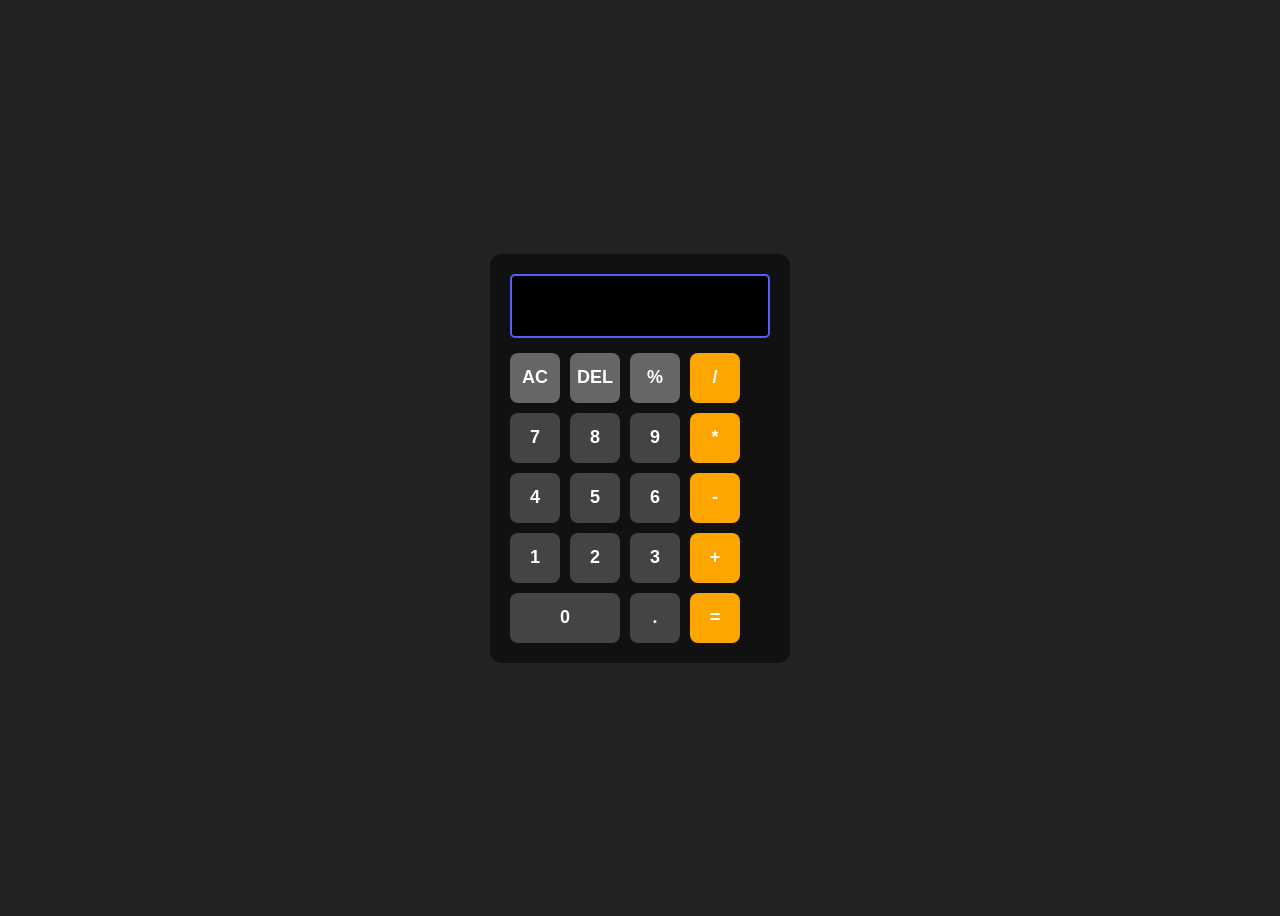
<file: Calculator/Index.html>
<!DOCTYPE html>
<html lang="en">
<head>

    <title>Flex Calculator</title>
    <link rel="stylesheet" href="Style.css">
</head>
<body>

    <div class="container">

        <div class="display"></div>

        <div class="buttons">

            <div class="box gray">AC</div>
            <div class="box gray">DEL</div>
            <div class="box gray">%</div>
            <div class="box orange">/</div>

            <div class="box">7</div>
            <div class="box">8</div>
            <div class="box">9</div>
            <div class="box orange">*</div>

            <div class="box">4</div>
            <div class="box">5</div>
            <div class="box">6</div>
            <div class="box orange">-</div>

            <div class="box">1</div>
            <div class="box">2</div>
            <div class="box">3</div>
            <div class="box orange">+</div>

            <div class="box zero">0</div>
            <div class="box">.</div>
            <div class="box orange">=</div>

        </div>

    </div>

</body>
</html>
</file>
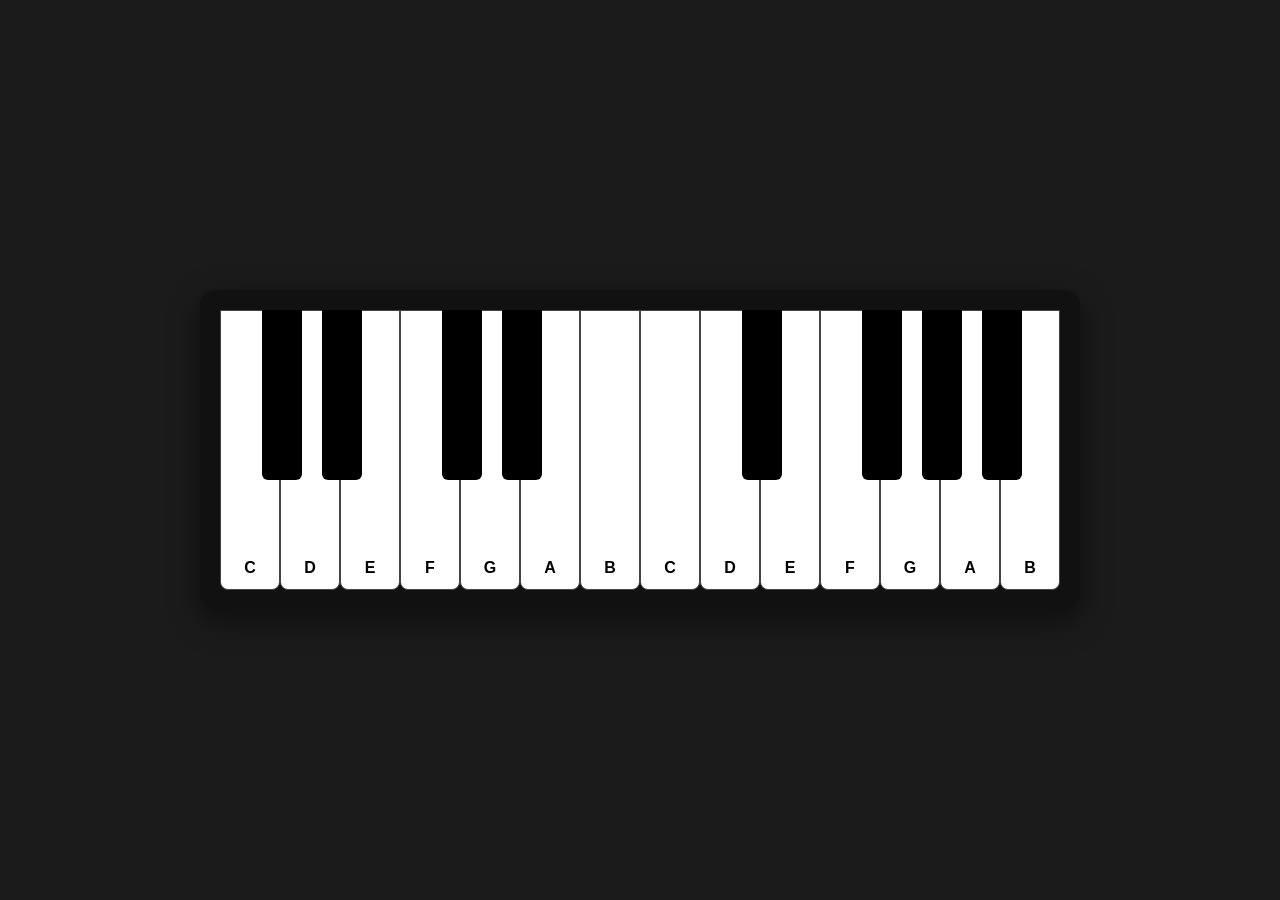
<file: DOM/piano/index.html>
<!DOCTYPE html>
<html lang="en">
<head>
    <meta charset="UTF-8">
    <meta name="viewport" content="width=device-width, initial-scale=1.0">
    <title>Piano UI</title>
    <link rel="stylesheet" href="style.css">
</head>
<body>

<div class="piano">

    <!-- White Keys -->
    <div class="white-key"data-sound="sounds/A0.mp3">C</div>
    <div class="white-key"data-sound="sounds/A1.mp3">D</div>
    <div class="white-key"data-sound="sounds/A2.mp3">E</div>
    <div class="white-key"data-sound="sounds/A3.mp3">F</div>
    <div class="white-key"data-sound="sounds/A4.mp3">G</div>
    <div class="white-key"data-sound="sounds/A5.mp3">A</div>
    <div class="white-key">B</div>

    <div class="white-key">C</div>
    <div class="white-key">D</div>
    <div class="white-key">E</div>
    <div class="white-key">F</div>
    <div class="white-key">G</div>
    <div class="white-key">A</div>
    <div class="white-key">B</div>

    <!-- Black Keys -->
    <div class="black-key k1"></div>
    <div class="black-key k2"></div>

    <div class="black-key k3"></div>
    <div class="black-key k4"></div>
    <div class="black-key k7"></div>

    <div class="black-key k8"></div>
    <div class="black-key k9"></div>
    <div class="black-key k10"></div>

</div>
<script src="script.js"></script>
</body>
</html>
</file>
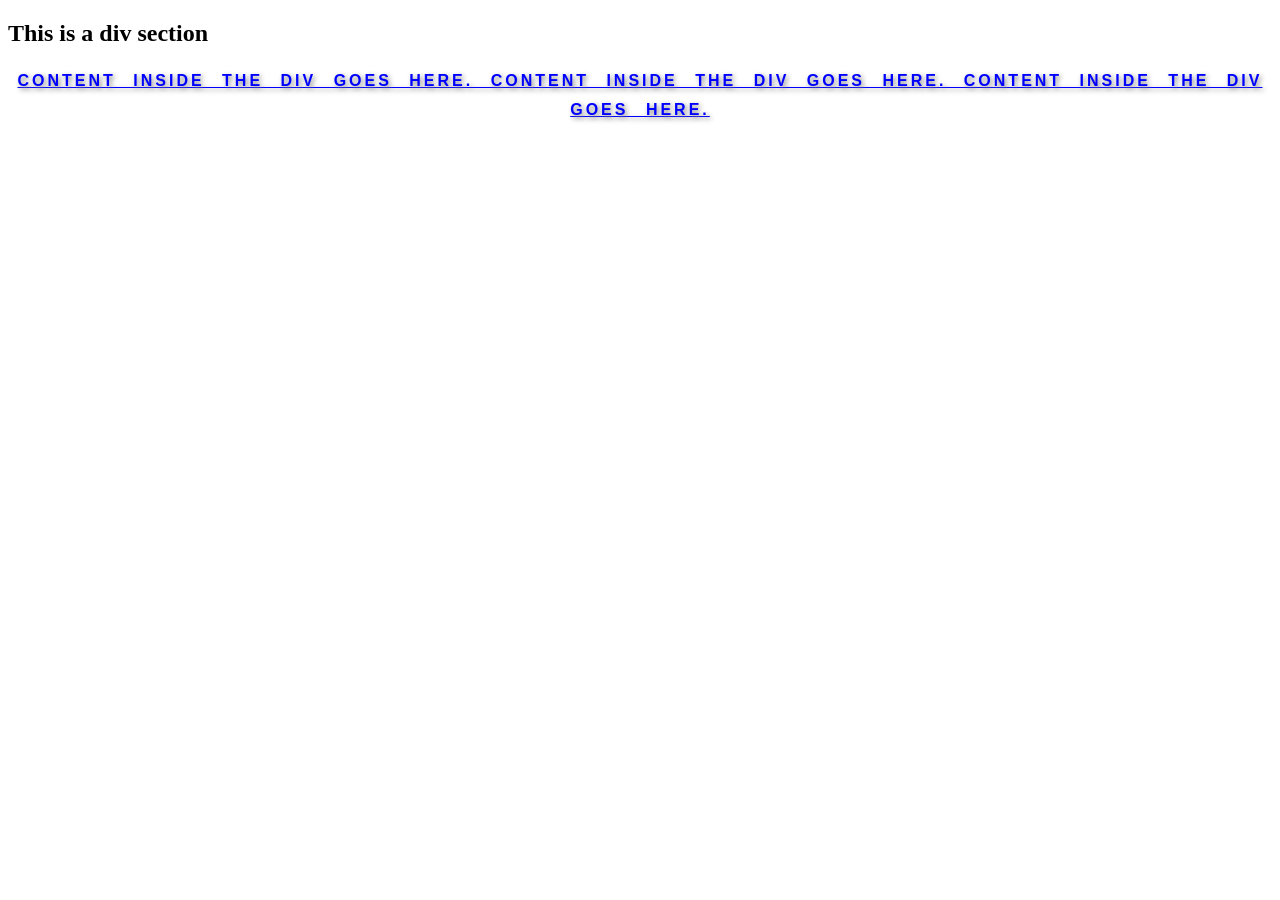
<file: CSS/Index1.html>
<!DOCTYPE html>
<html>
<head>
  <title>Div Example</title>
  <link rel="stylesheet" type="text/css" href="Style.css">
</head>
<body>
  <div>
    <h2>This is a div section</h2>
    <p id="para" >Content inside the div goes here. Content inside the div goes here. Content inside the div goes here.</p>
    
  </div>
</body>
</html>
</file>
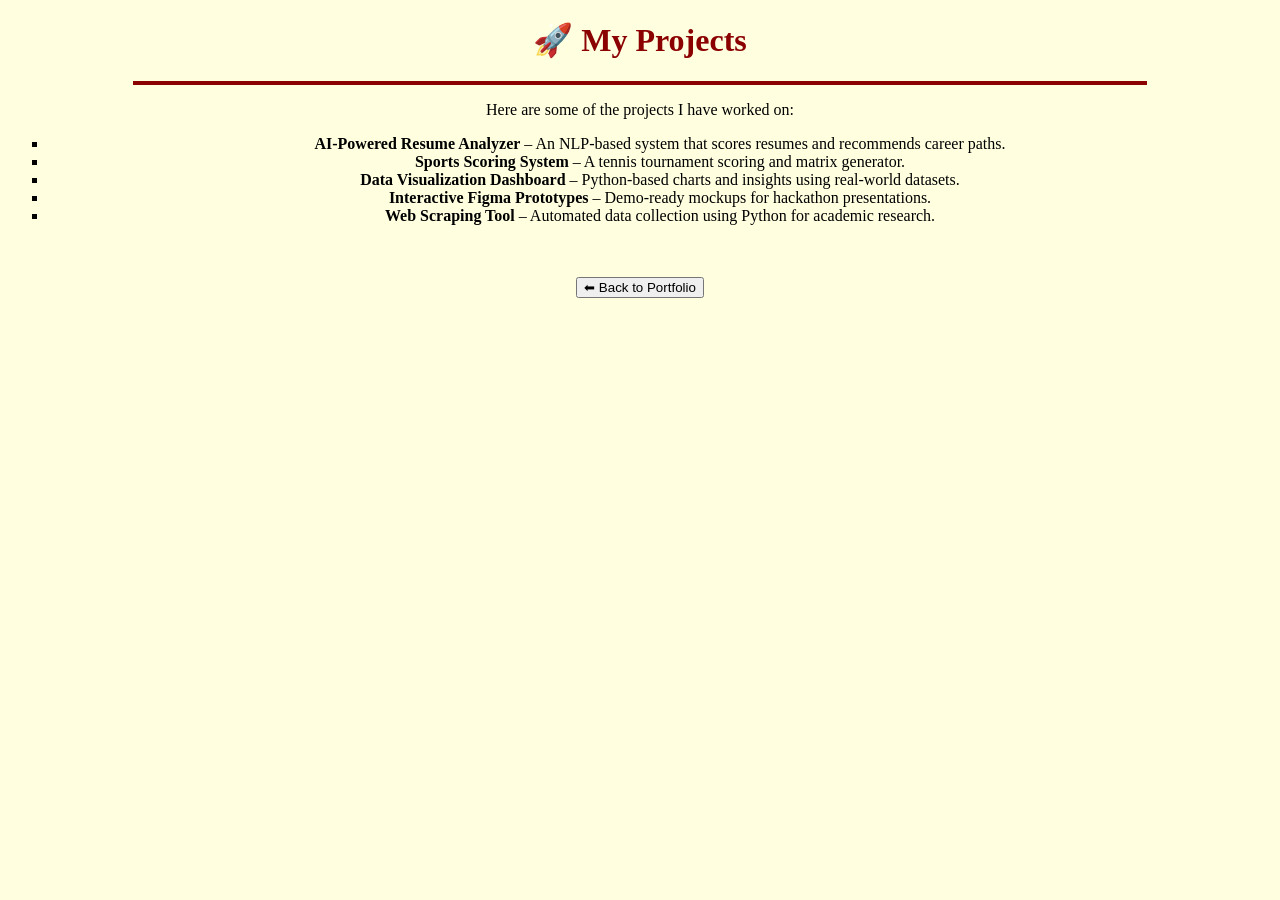
<file: Portfolio/projects.html>
<!DOCTYPE html>
<html lang="en">
<head>
  <meta charset="UTF-8">
  <title>My Projects</title>
</head>
<body bgcolor="lightyellow" text="black">

  <center>
    <h1><font color="darkred">🚀 My Projects</font></h1>
    <hr size="4" color="darkred" width="80%">

    <p>Here are some of the projects I have worked on:</p>

    <ul type="square">
      <li><b>AI-Powered Resume Analyzer</b> – An NLP-based system that scores resumes and recommends career paths.</li>
      <li><b>Sports Scoring System</b> – A tennis tournament scoring and matrix generator.</li>
      <li><b>Data Visualization Dashboard</b> – Python-based charts and insights using real-world datasets.</li>
      <li><b>Interactive Figma Prototypes</b> – Demo-ready mockups for hackathon presentations.</li>
      <li><b>Web Scraping Tool</b> – Automated data collection using Python for academic research.</li>
    </ul>

    <br><br>
    <!-- Back Button -->
    <a href="index.html">
      <button>⬅ Back to Portfolio</button>
    </a>
  </center>

</body>
</html>
</file>
<file: Calculator/Style.css>
body{
    display: flex;
    justify-content: center;
    align-items: center;
    height: 100vh;
    background: #222;
    font-family: Arial, sans-serif;
}

.container{
    background: #111;
    padding: 20px;
    border-radius: 12px;
    width: 260px;
}

.display{
    height: 60px;
    background: #000;
    border: 2px solid #5b5bff;
    border-radius: 5px;
    margin-bottom: 15px;
}

.buttons{
    display: flex;
    flex-wrap: wrap;
    gap: 10px;
}

.box{
    width: 50px;
    height: 50px;
    background: #444;
    color: white;

    display: flex;
    justify-content: center;
    align-items: center;

    border-radius: 8px;
    font-size: 18px;
    font-weight: bold;
}

.orange{
    background: orange;
    color: white;
    
}

.gray{
    background: #666;
}

.zero{
    width: 110px;
}
</file>
<file: DOM/piano/style.css>
*{
    margin:0;
    padding:0;
    box-sizing:border-box;
}

body{
    min-height:100vh;
    display:flex;
    justify-content:center;
    align-items:center;
    background:#1b1b1b;
    font-family:Arial, sans-serif;
}

.piano{
    position:relative;
    display:flex;
    background:#111;
    padding:20px;
    border-radius:15px;
    box-shadow:0 10px 30px rgba(0,0,0,.5);
}

.white-key{
    width:60px;
    height:280px;
    background:white;
    border:1px solid #444;
    border-radius:0 0 8px 8px;
    display:flex;
    justify-content:center;
    align-items:flex-end;
    padding-bottom:12px;
    font-weight:bold;
    cursor:pointer;
}

.white-key:hover{
    background:#f0f0f0;
}

.black-key{
    position:absolute;
    width:40px;
    height:170px;
    background:black;
    border-radius:0 0 6px 6px;
    z-index:10;
    cursor:pointer;
}

.black-key:hover{
    background:#222;
}

/* First Octave */
.k1{ left:62px; }
.k2{ left:122px; }

.k3{ left:242px; }
.k4{ left:302px; }
.k5{ left:362px; }

/* Second Octave */
.k6{ left:482px; }
.k7{ left:542px; }

.k8{ left:662px; }
.k9{ left:722px; }
.k10{ left:782px; }
</file>
<file: CSS/Style.css>
#para {
        color: blue;
    font-family: 'Arial', sans-serif;   
    font-weight: bold;                 
    line-height: 1.8;                   
    text-decoration: underline;         
    text-align: center;                 
    text-transform: uppercase;          
    letter-spacing: 3px;                
    word-spacing: 10px;               
    text-shadow: 2px 2px 5px gray;      
}
</file>
